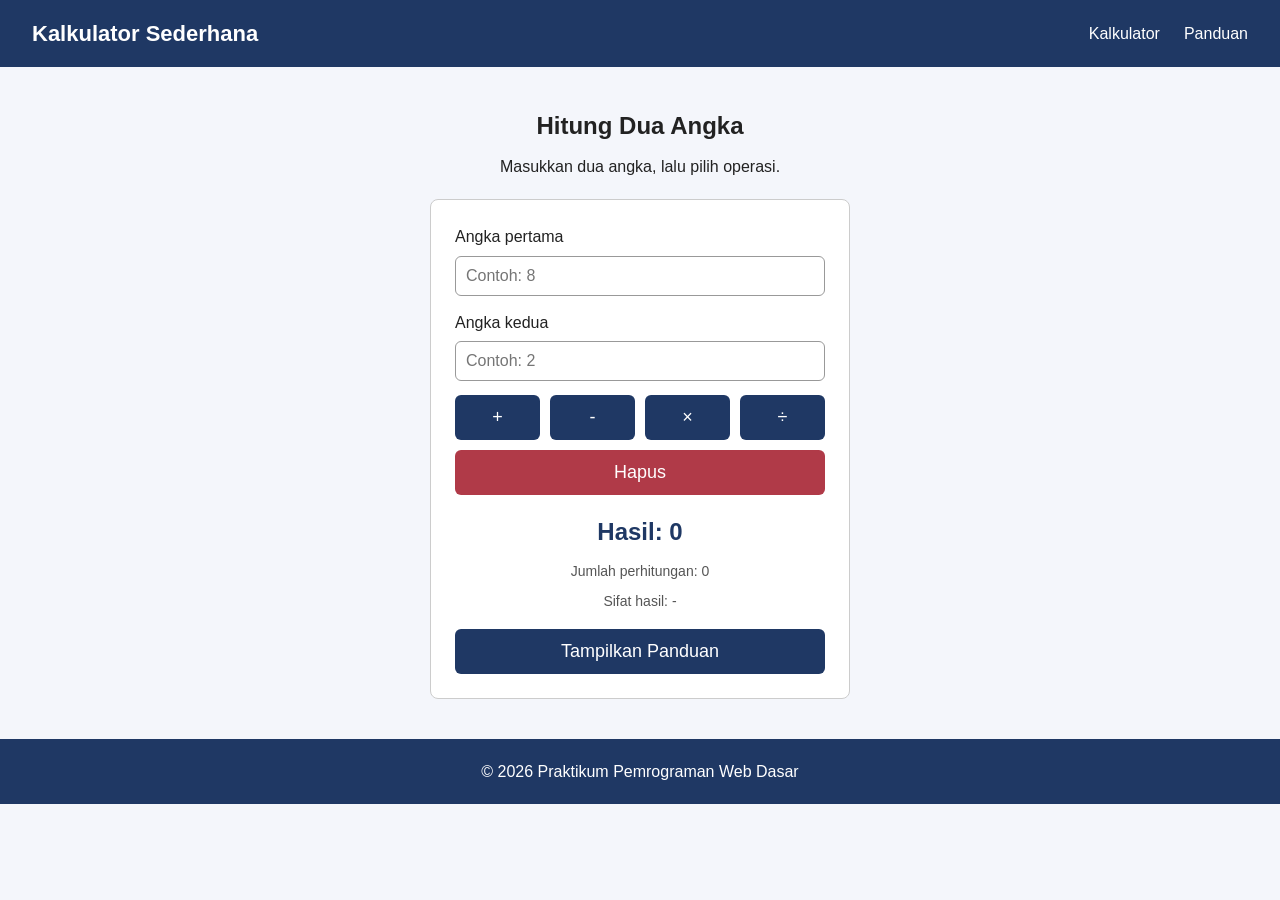
<file: index.html>
<!doctype html>
<html lang="id">
  <head>
    <meta charset="UTF-8" />
    <meta name="viewport" content="width=device-width, initial-scale=1.0" />

    <title>Kalkulator Sederhana</title>

    <link rel="stylesheet" href="style19.css" />
  </head>

  <body>
    <!-- Navbar -->
    <header class="navbar">
      <h1 class="logo">Kalkulator Sederhana</h1>
      <nav>
        <ul class="menu">
          <li>
            <a href="#kalkulator">Kalkulator</a>
          </li>

          <li>
            <a href="#panduan">Panduan</a>
          </li>
        </ul>
      </nav>
    </header>

    <!-- Konten utama -->
    <main>
        <!-- Section Kalkulator -->
      <section id="kalkulator" class="kalkulator">

        <h2 id="judul">Hitung Dua Angka</h2>

        <p id="petunjuk"> Masukkan dua angka, lalu pilih operasi.</p>

        <!-- Kartu Kalkulator -->
        <article class="kartu">
            <!-- Input angka pertama -->
          <label for="angka-a">Angka pertama</label>
          <input type="number" id="angka-a" placeholder="Contoh: 8" />

          <!-- Input angka kedua -->
          <label for="angka-b">Angka kedua</label>
          <input type="number" id="angka-b" placeholder="Contoh: 2" />

          <!-- Tombol operasi -->
          <div class="tombol-grid">
            <button id="tombol-tambah" type="button">+</button>
            <button id="tombol-kurang" type="button">-</button>
            <button id="tombol-kali" type="button">×</button>
            <button id="tombol-bagi" type="button">÷</button>
          </div>

          <!-- Tombol hapus -->
          <button id="tombol-hapus" class="hapus" type="button">Hapus</button>

          <!-- Hasil perhitungan -->
          <p id="hasil" class="hasil">Hasil: 0</p>

          <!-- Statistik -->
          <p id="statistik">Jumlah perhitungan: 0</p>

          <!-- Sifat hasil -->
          <p id="sifat-hasil">Sifat hasil: -</p>

          <!-- Tombol panduan -->
          <button id="tombol-panduan" type="button">Tampilkan Panduan</button>
        </article>
      </section>

      <!-- Section Panduan -->
      <section id="panduan" style="display: none">
        <h2>Panduan Penggunaan</h2>

        <ol>
          <li>Masukkan angka pertama.</li>

          <li>Masukkan angka kedua.</li>

          <li>
            Pilih salah satu operasi: tambah, kurang, kali, atau bagi.
          </li>

          <li>
            Hasil perhitungan akan ditampilkan pada bagian hasil.
          </li>

          <li>
            Statistik jumlah perhitungan akan bertambah setiap kali
            perhitungan berhasil.
          </li>

          <li>
            Gunakan tombol Hapus untuk mengosongkan kedua input.
          </li>

          <li>
            Gunakan tombol Tampilkan Panduan untuk melihat atau
            menyembunyikan panduan.
          </li>
        </ol>
      </section>
    </main>

    <!-- Footer -->
    <footer>
      <p id="info-pembuat">&copy; 2026 Praktikum Pemrograman Web Dasar</p>
    </footer>

    <!-- Java Script -->
    <script src="script.js"></script>
  </body>
</html>
</file>
<file: style19.css>
* {
  margin: 0;
  padding: 0;
  box-sizing: border-box;
}

body {
  font-family: Arial, sans-serif;
  color: #222;
  background-color: #f4f6fb;
  line-height: 1.6;
}

/* =========== NAVBAR ============ */

.navbar {
  display: flex;
  justify-content: space-between;
  align-items: center;
  padding: 16px 32px;
  background-color: #1f3864;
  color: white;
}

.logo {
  font-size: 22px;
}

.menu {
  display: flex;
  gap: 24px;
  list-style: none;
}

.menu a {
  color: white;
  text-decoration: none;
}

/* ========= AREA KALKULATOR =========== */

.kalkulator {
  display: flex;
  flex-direction: column;
  align-items: center;
  padding: 40px 20px;
  text-align: center;
}

.kalkulator h2 {
  margin-bottom: 8px;
}

/* =========== KARTU =========== */

.kartu {
  width: 100%;
  max-width: 420px;
  margin-top: 20px;
  padding: 24px;
  text-align: left;
  border: 1px solid #ccc;
  border-radius: 8px;
  background-color: white;
}

label {
  display: block;
  margin-bottom: 6px;
}

input {
  width: 100%;
  padding: 10px;
  margin-bottom: 14px;
  border: 1px solid #999;
  border-radius: 6px;
  font-size: 16px;
}

/* =========== TOMBOL OPERASI ========== */

.tombol-grid {
  display: grid;
  grid-template-columns: repeat(4, 1fr);
  gap: 10px;
  margin-bottom: 10px;
}

button {
  padding: 12px 16px;
  font-size: 18px;
  background-color: #1f3864;
  color: white;
  border: none;
  border-radius: 6px;
  cursor: pointer;
}

button:hover {
  background-color: #2e5597;
}

/* =========== TOMBOL HAPUS ========== */

.hapus {
  width: 100%;
  background-color: #b03a48;
}

.hapus:hover {
  background-color: #8f2e3a;
}

/* HASIL */

.hasil {
  margin-top: 18px;
  font-size: 24px;
  font-weight: bold;
  color: #1f3864;
  text-align: center;
}

/* ============= STATISTIK ============= */

#statistik,
#sifat-hasil {
  margin-top: 8px;
  text-align: center;
  font-size: 14px;
  color: #555;
}

/* ========== TOMBOL PANDUAN =========== */

#tombol-panduan {
  width: 100%;
  margin-top: 16px;
}

/* ============= PANDUAN =========== */

#panduan {
  max-width: 700px;
  margin: 0 auto 40px;
  padding: 24px;
  background-color: white;
  border: 1px solid #ccc;
  border-radius: 8px;
}

#panduan h2 {
  margin-bottom: 12px;
  color: #1f3864;
}

#panduan ol {
  padding-left: 24px;
}

#panduan li {
  margin-bottom: 8px;
}

/* ================  FOOTER =============== */

footer {
  padding: 20px 32px;
  text-align: center;
  background-color: #1f3864;
  color: white;
}

/* ============= RESPONSIVE ============== */

@media (max-width: 480px) {

  .navbar {
    flex-direction: column;
    gap: 12px;
  }

  .kartu {
    padding: 16px;
  }

  .tombol-grid {
    grid-template-columns: repeat(2, 1fr);
  }

}
</file>
